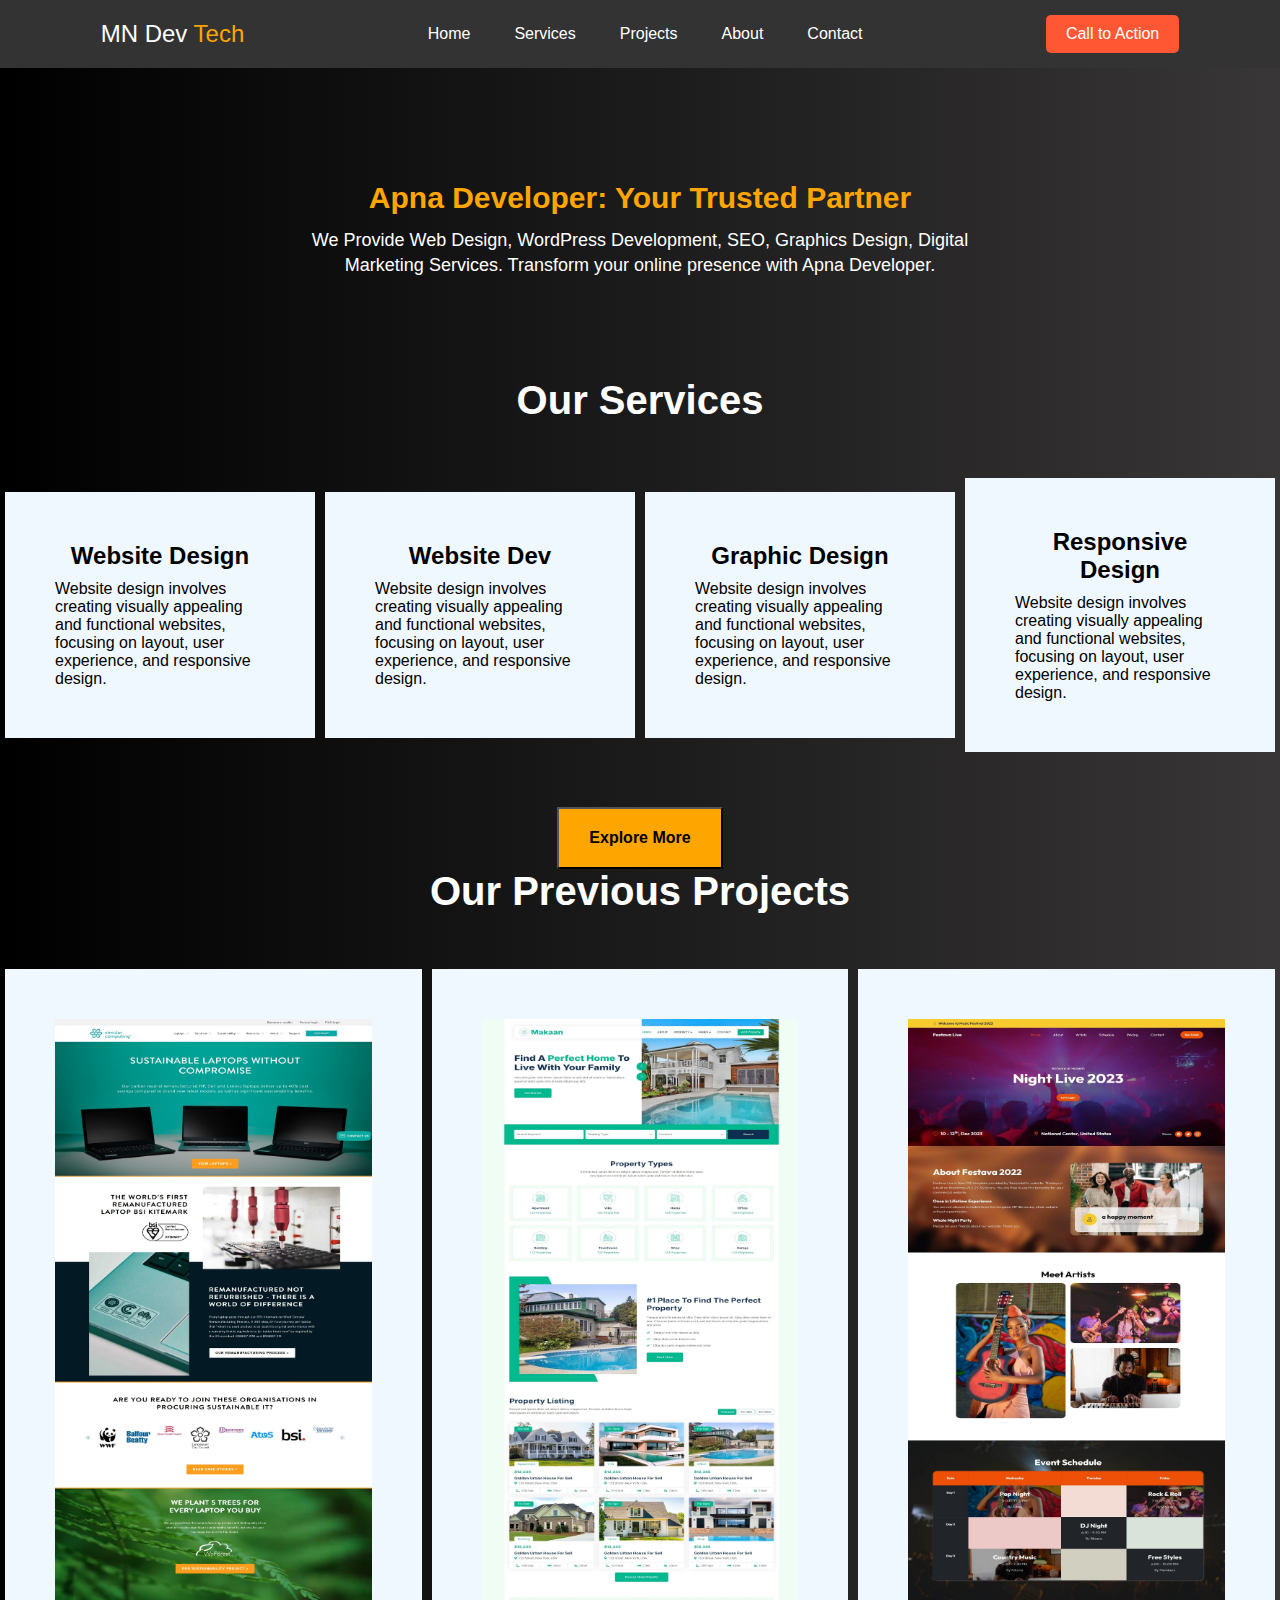
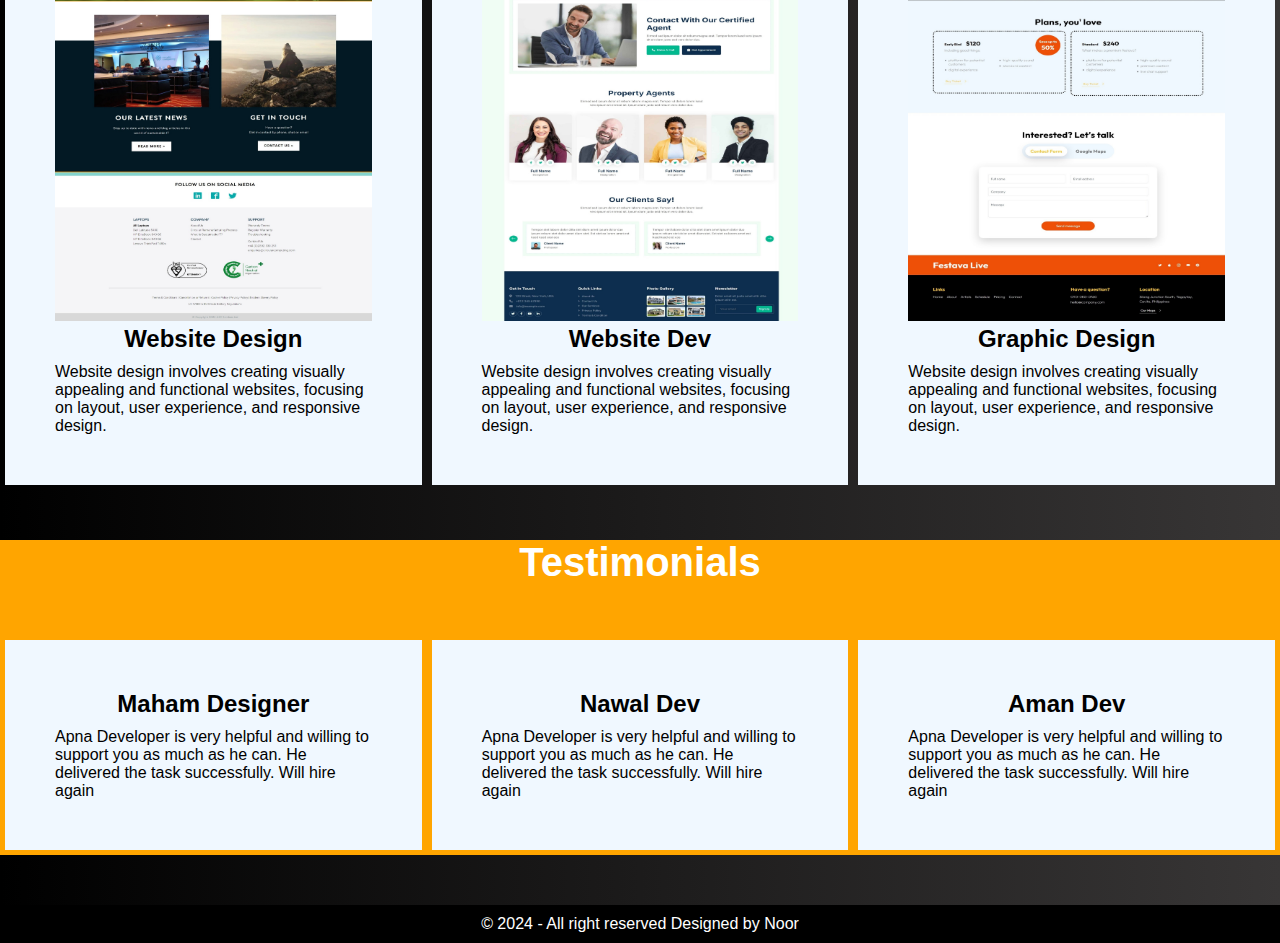
<file: index.html>
<!DOCTYPE html>
<html lang="en">

<head>
    <meta charset="UTF-8">
    <meta name="viewport" content="width=device-width, initial-scale=1.0">
    <link rel="stylesheet" href="/css/style.css">
    <title>Multi Page Project</title>
</head>

<body>
    <nav class="navbar">
        <a href="#" class="logo">MN Dev <span style="color:orange">Tech</span></a>
        <span class="menu-toggle">&#9776;</span>
        <div class="menu">
            <a href="/index.html">Home</a>
            <a href="/services.html">Services</a>
            <a href="/project.html">Projects</a>
            <a href="/about.html">About</a>
            <a href="/contact.html">Contact</a>
        </div>
        <a href="/contact.html"><button class="cta">Call to Action</button></a>
    </nav>
    <main>
        <section class="hero">
            <!-- Hero Start -->
            <h2 class="h2">Apna Developer: Your Trusted Partner</h2>
            <p class="p">We Provide Web Design, WordPress Development, SEO, Graphics Design, Digital Marketing
                Services.
                Transform your online presence with Apna Developer.</p>
        </section>
             <!-- service start -->
        <section>
        <h2 style="text-align: center; font-size: 40px;">Our Services</h2>
        <div class="service">
            <div class="card">
                <h3>Website Design</h3>
                <p>Website design involves creating visually appealing and functional websites, focusing on layout, user
                    experience, and responsive design.</p>
            </div>
            <div class="card">
                <h3>Website Dev</h3>
                <p>Website design involves creating visually appealing and functional websites, focusing on layout, user
                    experience, and responsive design.</p>
            </div>
            <div class="card">
                <h3>Graphic Design</h3>
                <p>Website design involves creating visually appealing and functional websites, focusing on layout, user
                    experience, and responsive design.</p>
            </div>
            <div class="card">
                <h3>Responsive Design</h3>
                <p>Website design involves creating visually appealing and functional websites, focusing on layout, user
                    experience, and responsive design.</p>
            </div>
            </div>
            <div style="text-align:center;">
                <a href="/services.html"><button class="button" type="submit" name="button" value="Our Services">Explore More</button></a>
            </div>

            </section>
        <!--Project start-->
         <section>
        <h2 style="text-align: center; font-size: 40px;">Our Previous Projects</h2>
        <div class="service">
            <div class="card">
                <img src="/images/P-1.jpeg">
                <h3>Website Design</h3>
                <p>Website design involves creating visually appealing and functional websites, focusing on layout, user
                    experience, and responsive design.</p>
            </div>
            <div class="card">
                <img src="/images/P-2.jpeg">
                <h3>Website Dev</h3>
                <p>Website design involves creating visually appealing and functional websites, focusing on layout, user
                    experience, and responsive design.</p>
            </div>
            <div class="card">
                <img src="/images/P-3.jpeg">
                <h3>Graphic Design</h3>
                <p>Website design involves creating visually appealing and functional websites, focusing on layout, user
                    experience, and responsive design.</p>
            </div>
                      </div>
            </section>
        <!--Testimonial Start-->
                 <section style="background-color:orange; padding-top:0px 100px;">
        <h2 style="text-align: center; font-size: 40px; margin-top: 50px;">Testimonials</h2>
        <div class="service">
            <div class="card">

                <h3>Maham Designer</h3>
                <p>Apna Developer is very helpful and willing to support you as much as he can. He delivered the task successfully. Will hire again</p>
            </div>
            <div class="card">

                <h3>Nawal Dev</h3>
                <p>Apna Developer is very helpful and willing to support you as much as he can. He delivered the task successfully. Will hire again</p>
            </div>
            <div class="card">

                <h3>Aman Dev</h3>
                <p>Apna Developer is very helpful and willing to support you as much as he can. He delivered the task successfully. Will hire again</p>
            </div>
                      </div>


            </section>

    </main>
    <!-- Footer start -->
    <footer>
        <p style="background-color: black; text-align: center; color:white;padding:10px 0px;">&copy; 2024 - All right
            reserved Designed by Noor</p>
    </footer>
    <script src="/js/main.js"></script>
</body>

</html>
</file>
<file: css/style.css>
* {
    margin: 0;
    padding: 0;
    box-sizing: border-box;
}

body {
    font-family: Arial, sans-serif;
    background: linear-gradient(to right, black, rgb(56, 54, 54));
    color:white;
}

/* Navbar styles */
.navbar {
    display: flex;
    justify-content: space-around;
    align-items: center;
    padding: 15px;
    background-color: #333;
    color: white;
    position: -webkit-sticky; /* For Safari */
    position: sticky;
    top: 0;
    width: 100%;
    z-index: 1000; /* Make sure the navbar stays on top */  
}
.navbar .logo {
    color: white;
    font-size: 1.5rem;
    text-decoration: none;
}

.navbar .menu {
    display: flex;
    gap: 20px;
}

.navbar .menu a {
    color: white;
    text-decoration: none;
    font-size: 1rem;
    padding: 8px 12px;
}

.navbar .menu a:hover {
    background-color: #555;
    border-radius: 5px;
}

.navbar .cta {
    background-color: #ff5733;
    color: white;
    border: none;
    padding: 10px 20px;
    border-radius: 5px;
    cursor: pointer;
    font-size: 1rem;
}

/* Mobile styles */
@media (max-width: 768px) {
    .navbar .menu {
        position: absolute;
        top: 10%;
        left: 0;
        right: 0;
        background-color: #333;
        flex-direction: column;
        display: none;
    }

    .navbar .menu.active {
        display: flex;
    }

    .navbar .menu-toggle {
        display: block;
        font-size: 1.5rem;
        cursor: pointer;
        color: white;
    }

    .navbar .menu a {
        padding: 15px;
        text-align: center;
    }
}

/* Desktop styles */
@media (min-width: 769px) {
    .navbar .menu-toggle {
        display: none;
    }
}

@media (max-width: 769px) {
    .cta {
        display: none;
    } 
}
/* Hero start */
.hero{
    text-align: center;
    margin:100px 0;
    line-height: 60px;
}
.h2{
font-size: 30px;
color:orange;
}
.p{
    font-size: 18px;
    padding:0 300px;
    line-height: 25px;
}
/* Service start */
.service{
    display: flex;
    justify-content: space-around;
    align-items: center;
    margin:50px 0;
}
.card{
    color:black;
    background-color: aliceblue;
    padding:50px;
    margin:5px;
}
.card h3{
    font-size: 24px;
    text-align: center;
    font-weight: bold;
    padding-bottom:10px;
}
.service img{
width:100%;
}
.button {
color:black;
padding:20px 30px;
background-color:orange;
font-size:16px;
font-weight:bold;
text-decoration:none;
cursor:pointer;
}
</file>
